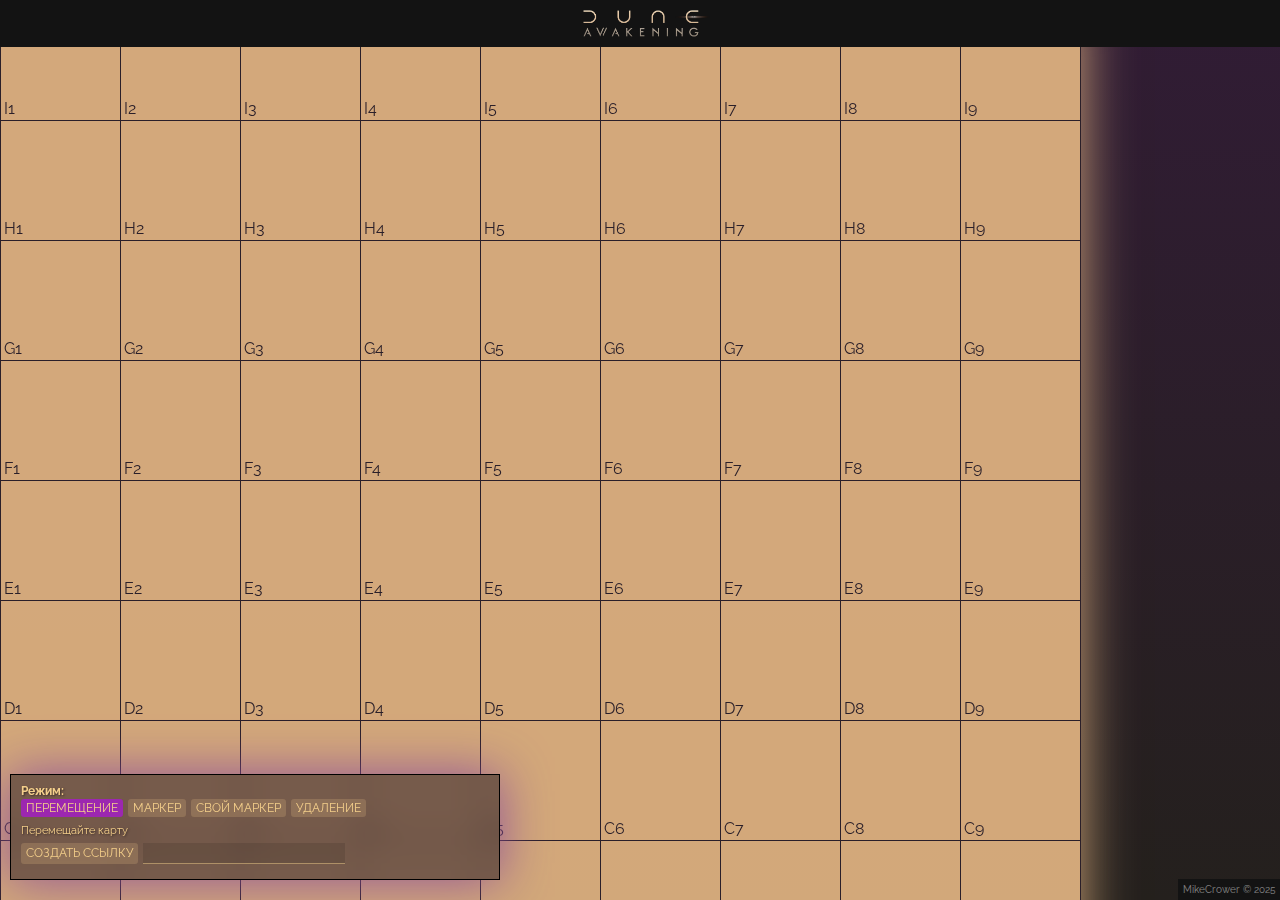
<file: index.html>
<!doctype html>
<html lang="en">
  <head>
    <meta charset="UTF-8" />
    <meta
      name="viewport"
      content="width=device-width, user-scalable=no, initial-scale=1.0, maximum-scale=1.0, minimum-scale=1.0"
    />
    <meta http-equiv="X-UA-Compatible" content="ie=edge" />
    <title>Dune Master v1.0</title>
    <link
      rel="stylesheet"
      href="fonts/roboto/stylesheet.css"
      type="text/css"
    />
    <link rel="stylesheet" href="css/index.css" />
  </head>
  <body>
    <header class="header">
      <logo class="header__logo logo">
        <img src="./images/dune_logo.png" alt="">
      </logo>
    </header>
    <main class="main">
      <div class="map__container">
        <div class="map__canvas"></div>
      </div>
      
      <div class="map__controls">
        <div class="map__controlsPart map__controlsPart_modes">
          <label class="map__controlsPartLabel">Режим:</label>
          <button class="map__button map__mode_move">Перемещение</button>
          <button class="map__button map__mode_icon">Маркер</button>
          <button class="map__button map__mode_edit">Свой маркер</button>
          <button class="map__button map__mode_delete">Удаление</button>
        </div>
        <div class="map__controlsPart map__controlsPart_icons">
          <label class="map__controlsPartLabel">Выберите иконку:</label>
          <div class="map__iconsRow">
            <div class="map__iconsRowTitle">Активности:</div>

            <button class="map__iconPicker" data-icon="Cave" title="Cave">
              <img src="images/icons/common/Cave.svg" alt="Cave" />
              <span>Пещера</span>
            </button>

            <button class="map__iconPicker" data-icon="HomeBase" title="HomeBase">
              <img src="images/icons/common/HomeBase.svg" alt="HomeBase" />
              <span>База</span>
            </button>

            <button class="map__iconPicker" data-icon="Proxy" title="Proxy">
              <img src="images/icons/common/Proxy.svg" alt="Proxy" />
              <span>Прокси</span>
            </button>

            <button class="map__iconPicker" data-icon="Shipwreck" title="Shipwreck">
              <img src="images/icons/common/Shipwreck.svg" alt="Shipwreck" />
              <span>Корабль</span>
            </button>

            <button class="map__iconPicker" data-icon="ShipwreckX2" title="ShipwreckX2">
              <img src="images/icons/common/ShipwreckX2.svg" alt="ShipwreckX2" />
              <span>Шаттл</span>
            </button>

            <button class="map__iconPicker" data-icon="Stravidium" title="Stravidium">
              <img src="images/icons/common/Stravidium.svg" alt="Stravidium" />
              <span>Стравидиум</span>
            </button>

            <button class="map__iconPicker" data-icon="Titanium" title="Titanium">
              <img src="images/icons/common/Titanium.svg" alt="Titanium" />
              <span>Титан</span>
            </button>

            <button class="map__iconPicker" data-icon="TestingStation" title="TestingStation">
              <img src="images/icons/common/TestingStation.svg" alt="TestingStation" />
              <span>Лаба</span>
            </button>

            <button class="map__iconPicker" data-icon="Spice1" title="Spice1">
              <img src="images/icons/common/Spice1.svg" alt="Spice1" />
              <span>Спайс-S</span>
            </button>

            <button class="map__iconPicker" data-icon="Spice2" title="Spice2">
              <img src="images/icons/common/Spice2.svg" alt="Spice2" />
              <span>Спайс-M</span>
            </button>

            <button class="map__iconPicker" data-icon="Spice3" title="Spice3">
              <img src="images/icons/common/Spice3.svg" alt="Spice3" />
              <span>Ринг</span>
            </button>
          </div>

          <div class="map__iconsRow">
            <div class="map__iconsRowTitle">Дома:</div>

            <button class="map__iconPicker" data-icon="House_Alexin" title="House_Alexin">
              <img src="images/icons/houses/House_Alexin.svg" alt="House_Alexin" />
              <span>Алексин</span>
            </button>
            
            <button class="map__iconPicker" data-icon="House_Argpsaz" title="House_Argpsaz">
              <img src="images/icons/houses/House_Argpsaz.svg" alt="House_Argpsaz" />
              <span>Аргосаз</span>
            </button>

            <button class="map__iconPicker" data-icon="House_Dyvetz" title="House_Dyvetz">
              <img src="images/icons/houses/House_Dyvetz.svg" alt="House_Dyvetz" />
              <span>Диветц</span>
            </button>

            <button class="map__iconPicker" data-icon="House_Ecaz" title="House_Ecaz">
              <img src="images/icons/houses/House_Ecaz.svg" alt="House_Ecaz" />
              <span>Эказ</span>
            </button>

            <button class="map__iconPicker" data-icon="House_Hagal" title="House_Hagal">
              <img src="images/icons/houses/House_Hagal.svg" alt="House_Hagal" />
              <span>Хагаль</span>
            </button>

            <button class="map__iconPicker" data-icon="House_Hurata" title="House_Hurata">
              <img src="images/icons/houses/House_Hurata.svg" alt="House_Hurata" />
              <span>Хурата</span>
            </button>

            <button class="map__iconPicker" data-icon="House_Imota" title="House_Imota">
              <img src="images/icons/houses/House_Imota.svg" alt="House_Imota" />
              <span>Имота</span>
            </button>

            <button class="map__iconPicker" data-icon="House_Kenola" title="House_Kenola">
              <img src="images/icons/houses/House_Kenola.svg" alt="House_Kenola" />
              <span>Кенола</span>
            </button>

            <button class="map__iconPicker" data-icon="House_Lindaren" title="House_Lindaren">
              <img src="images/icons/houses/House_Lindaren.svg" alt="House_Lindaren" />
              <span>Линдарен</span>
            </button>

            <button class="map__iconPicker" data-icon="House_Maros" title="House_Maros">
              <img src="images/icons/houses/House_Maros.svg" alt="House_Maros" />
              <span>Марош</span>
            </button>

            <button class="map__iconPicker" data-icon="House_Mikarrol" title="House_Mikarrol">
              <img src="images/icons/houses/House_Mikarrol.svg" alt="House_Mikarrol" />
              <span>Микаррол</span>
            </button>

            <button class="map__iconPicker" data-icon="House_Moritani" title="House_Moritani">
              <img src="images/icons/houses/House_Moritani.svg" alt="House_Moritani" />
              <span>Моритани</span>
            </button>

            <button class="map__iconPicker" data-icon="House_Mutelli" title="House_Mutelli">
              <img src="images/icons/houses/House_Mutelli.svg" alt="House_Mutelli" />
              <span>Мутелли</span>
            </button>

            <button class="map__iconPicker" data-icon="House_Novebruns" title="House_Novebruns">
              <img src="images/icons/houses/House_Novebruns.svg" alt="House_Novebruns" />
              <span>Новебрун</span>
            </button>

            <button class="map__iconPicker" data-icon="House_Richese" title="House_Richese">
              <img src="images/icons/houses/House_Richese.svg" alt="House_Richese" />
              <span>Ричеза</span>
            </button>

            <button class="map__iconPicker" data-icon="House_Sor" title="House_Sor">
              <img src="images/icons/houses/House_Sor.svg" alt="House_Sor" />
              <span>Сор</span>
            </button>

            <button class="map__iconPicker" data-icon="House_Spinnette" title="House_Spinnette">
              <img src="images/icons/houses/House_Spinnette.svg" alt="House_Spinnette" />
              <span>Спинетт</span>
            </button>

            <button class="map__iconPicker" data-icon="House_Taligari" title="House_Taligari">
              <img src="images/icons/houses/House_Taligari.svg" alt="House_Taligari" />
              <span>Талигари</span>
            </button>

            <button class="map__iconPicker" data-icon="House_Thorvald" title="House_Thorvald">
              <img src="images/icons/houses/House_Thorvald.svg" alt="House_Thorvald" />
              <span>Торвальд</span>
            </button>

            <button class="map__iconPicker" data-icon="House_Tseida" title="House_Tseida">
              <img src="images/icons/houses/House_Tseida.svg" alt="House_Tseida" />
              <span>Цейда</span>
            </button>

            <button class="map__iconPicker" data-icon="House_Varota" title="House_Varota">
              <img src="images/icons/houses/House_Varota.svg" alt="House_Varota" />
              <span>Варота</span>
            </button>

            <button class="map__iconPicker" data-icon="House_Vernius" title="House_Vernius">
              <img src="images/icons/houses/House_Vernius.svg" alt="House_Vernius" />
              <span>Верниус</span>
            </button>

            <button class="map__iconPicker" data-icon="House_Wallach" title="House_Wallach">
              <img src="images/icons/houses/House_Wallach.svg" alt="House_Wallach" />
              <span>Валлах</span>
            </button>

            <button class="map__iconPicker" data-icon="House_Wayku" title="House_Wayku">
              <img src="images/icons/houses/House_Wayku.svg" alt="House_Wayku" />
              <span>Вайку</span>
            </button>

            <button class="map__iconPicker" data-icon="House_Wydras" title="House_Wydras">
              <img src="images/icons/houses/House_Wydras.svg" alt="House_Wydras" />
              <span>Уайдрас</span>
            </button>
          </div>
        </div>
        <div class="map__controlsPart">
          <div class="map__modeStatus"></div>
        </div>
        <div class="map__controlsPart">
          <button class="map__shareLink">Создать ссылку</button>
          <input type="text" class="map__shareField" readonly />
        </div>
      </div>
    </main>
    <footer class="footer">
      MikeCrower &copy; 2025
    </footer>
    <div class="bg"></div>
    <script src="js/index.js"></script>
  </body>
</html>
</file>
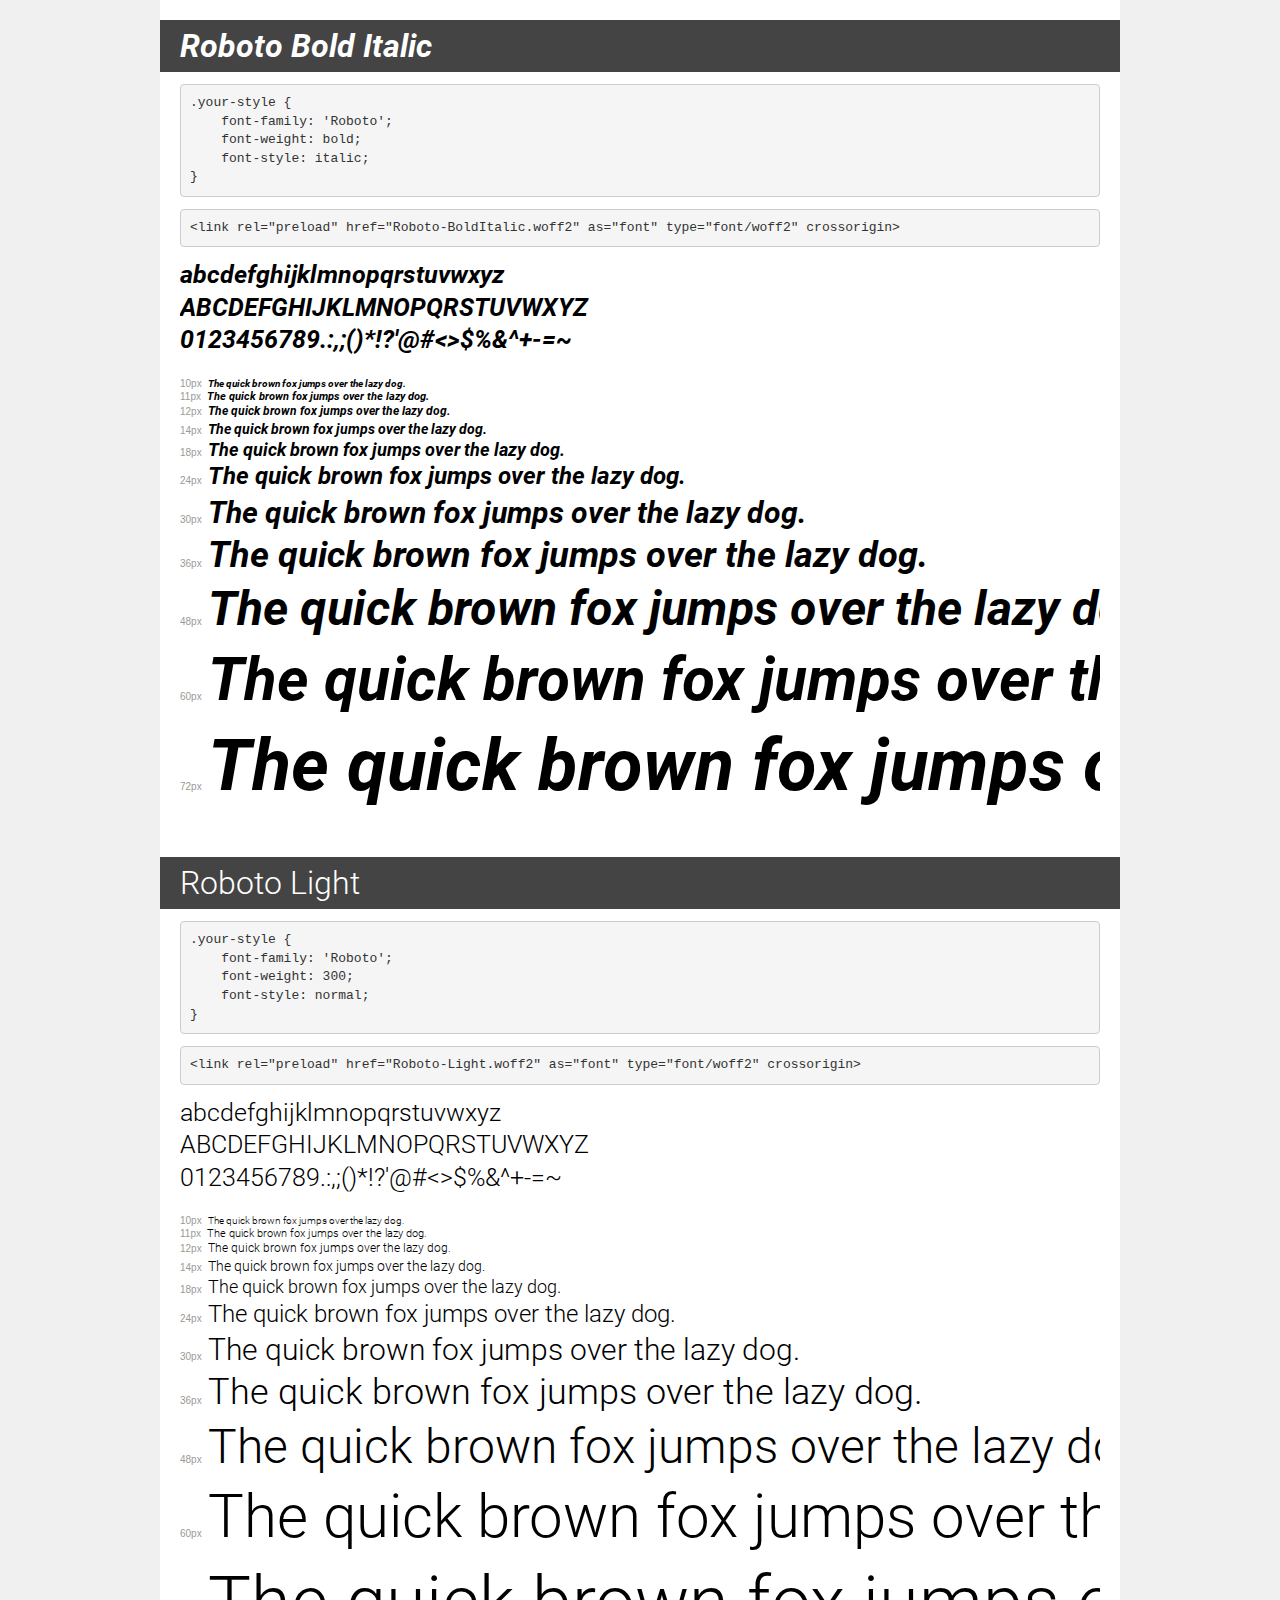
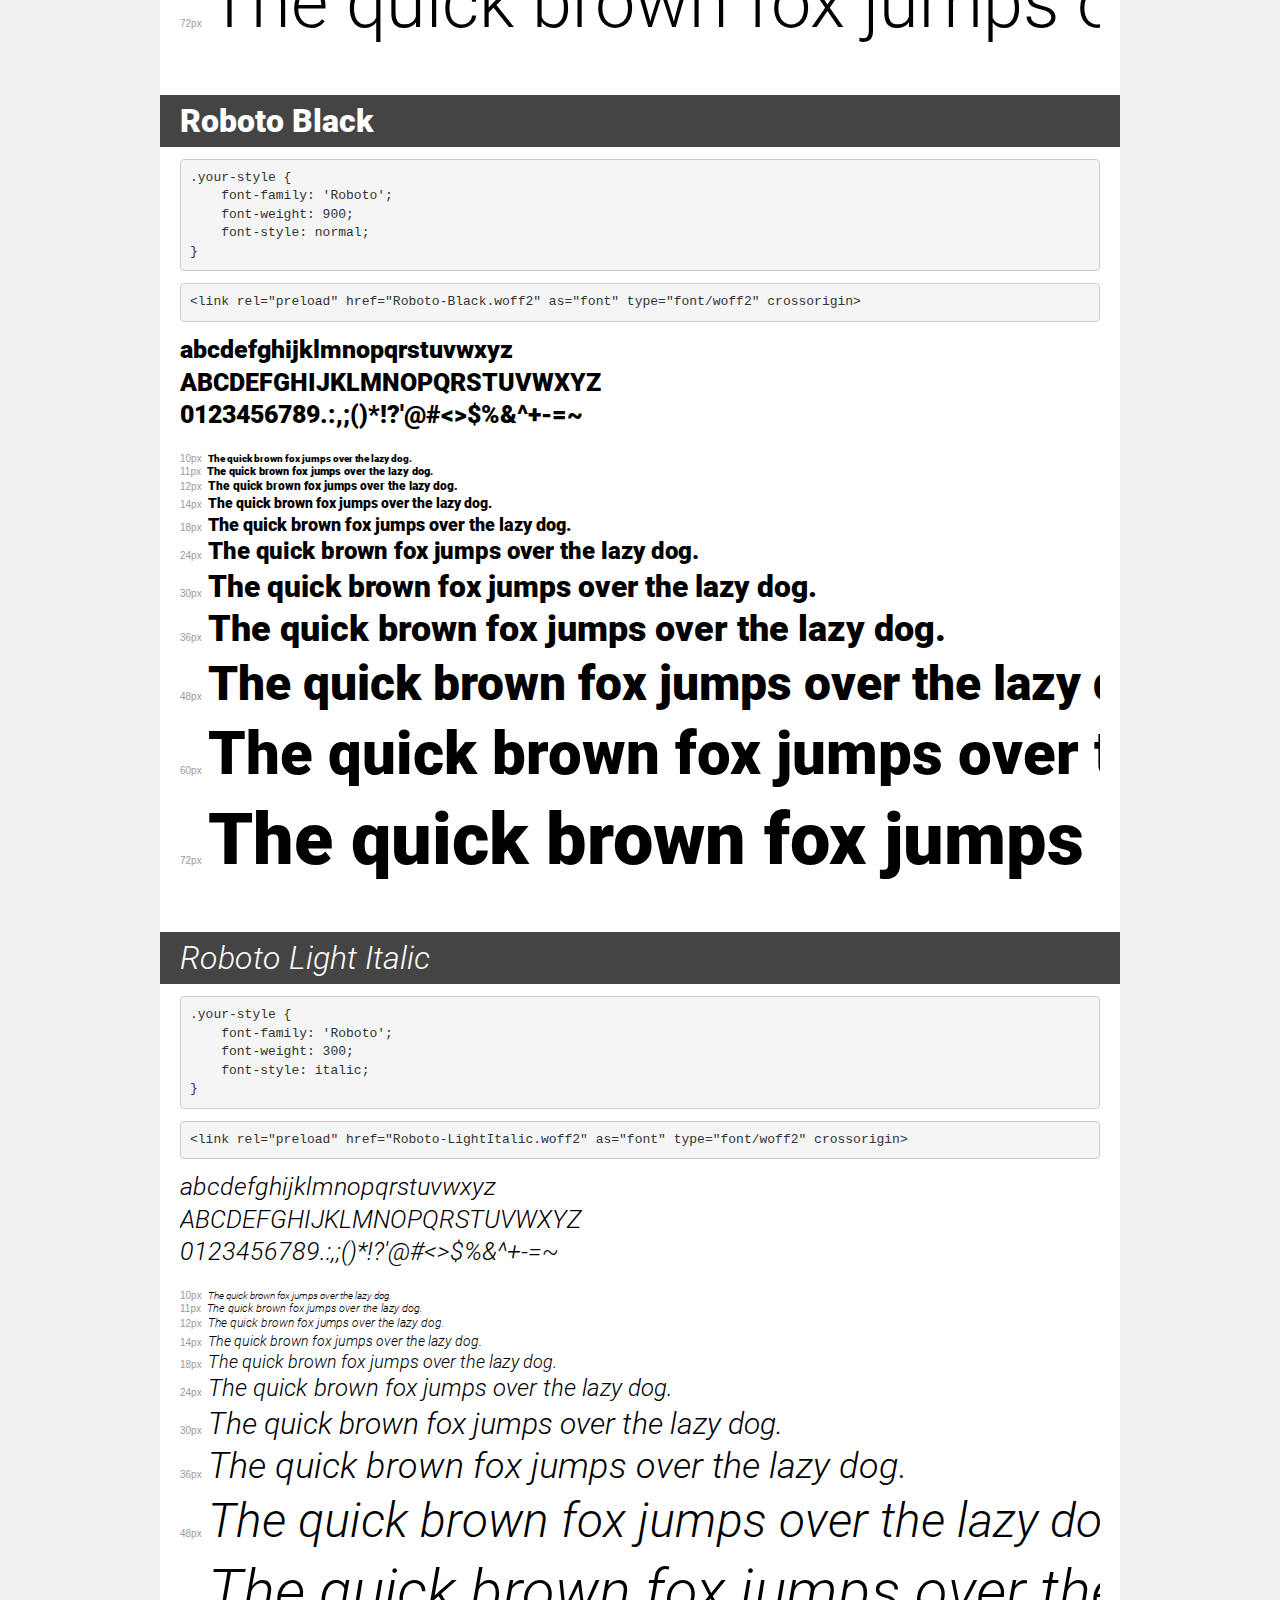
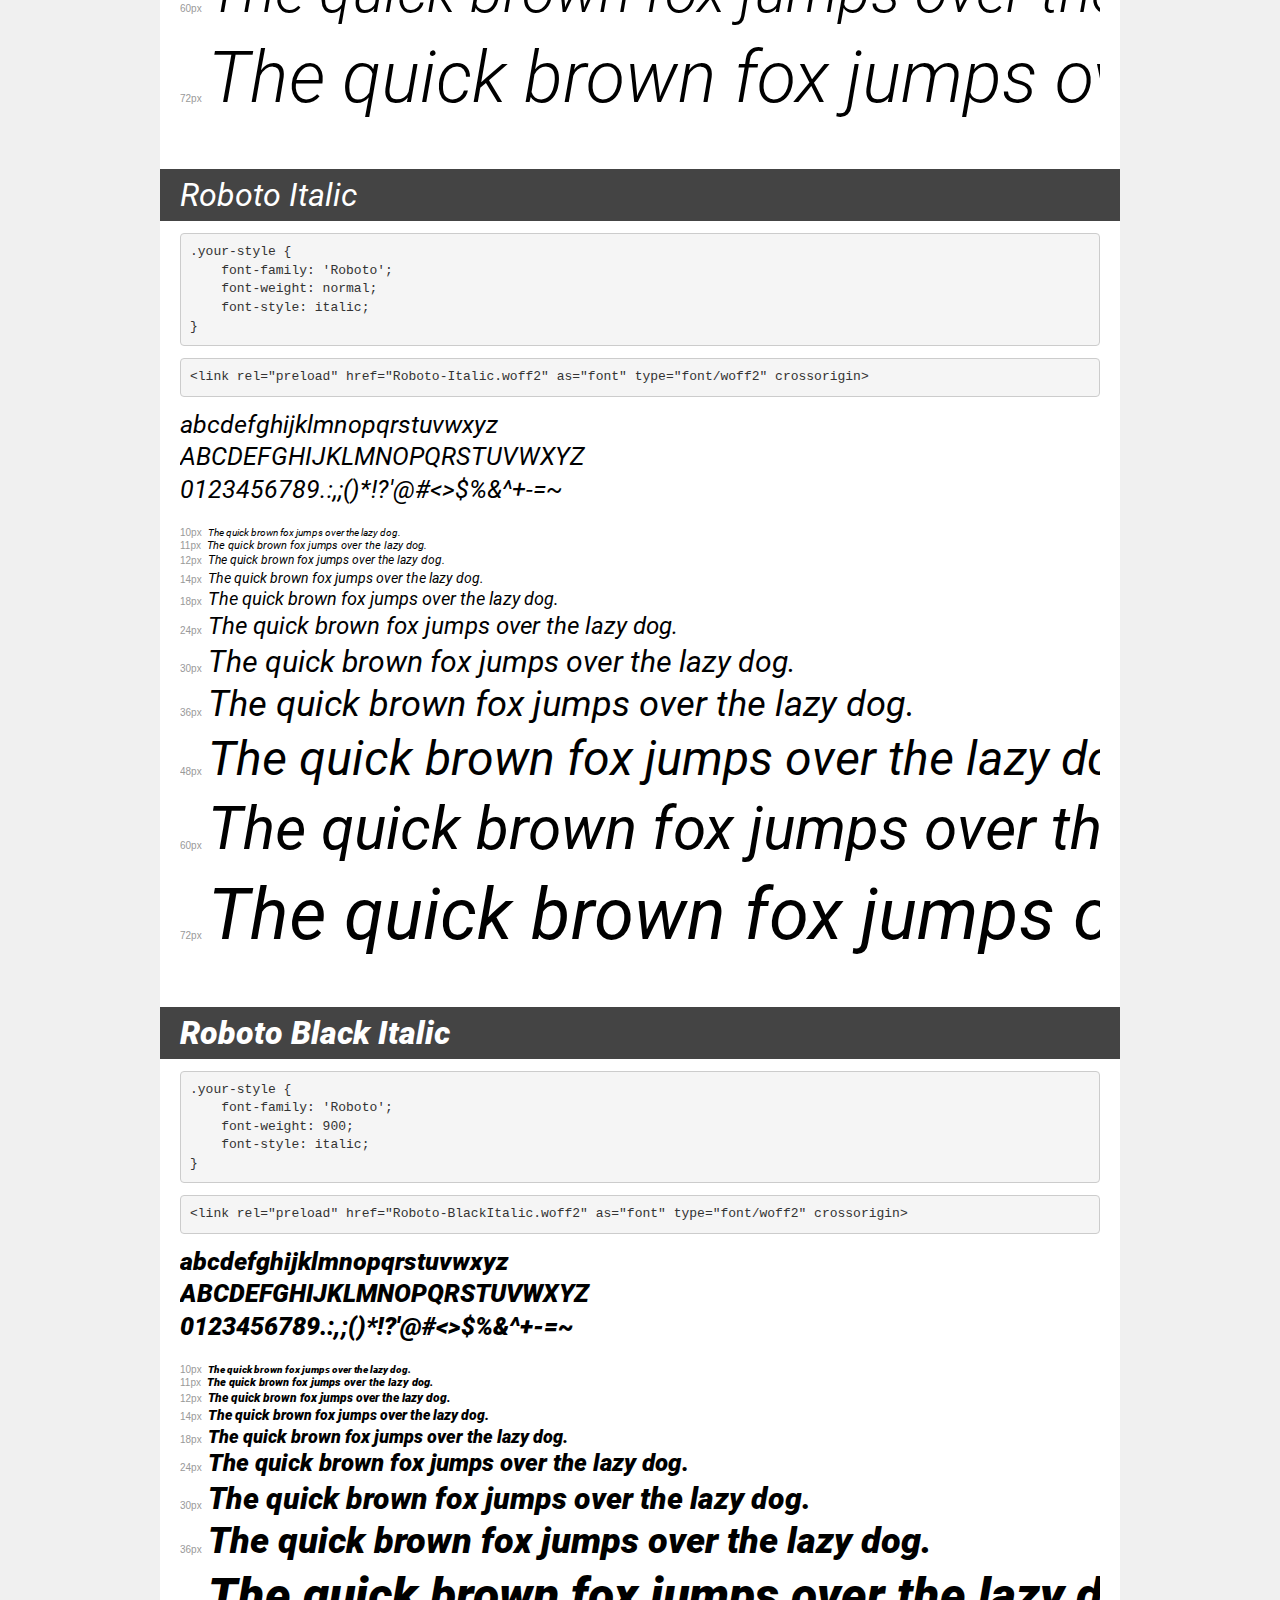
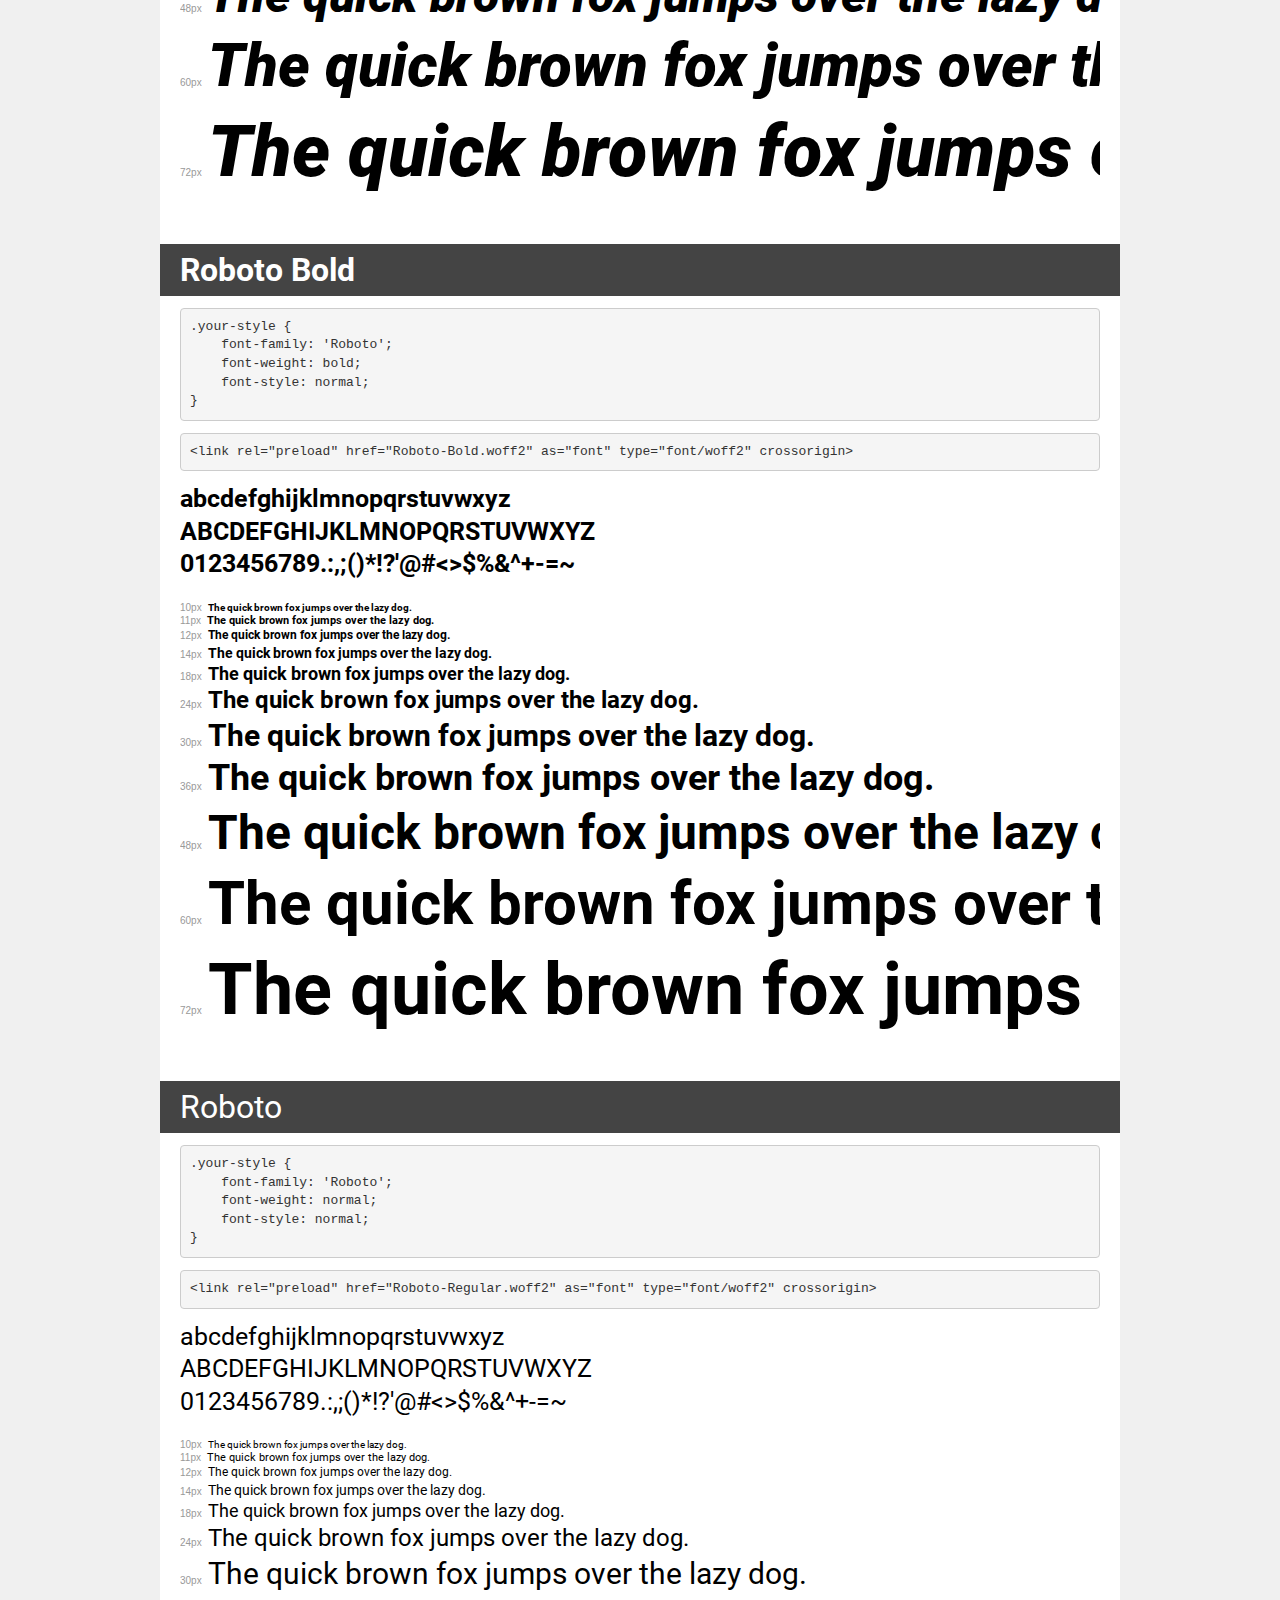
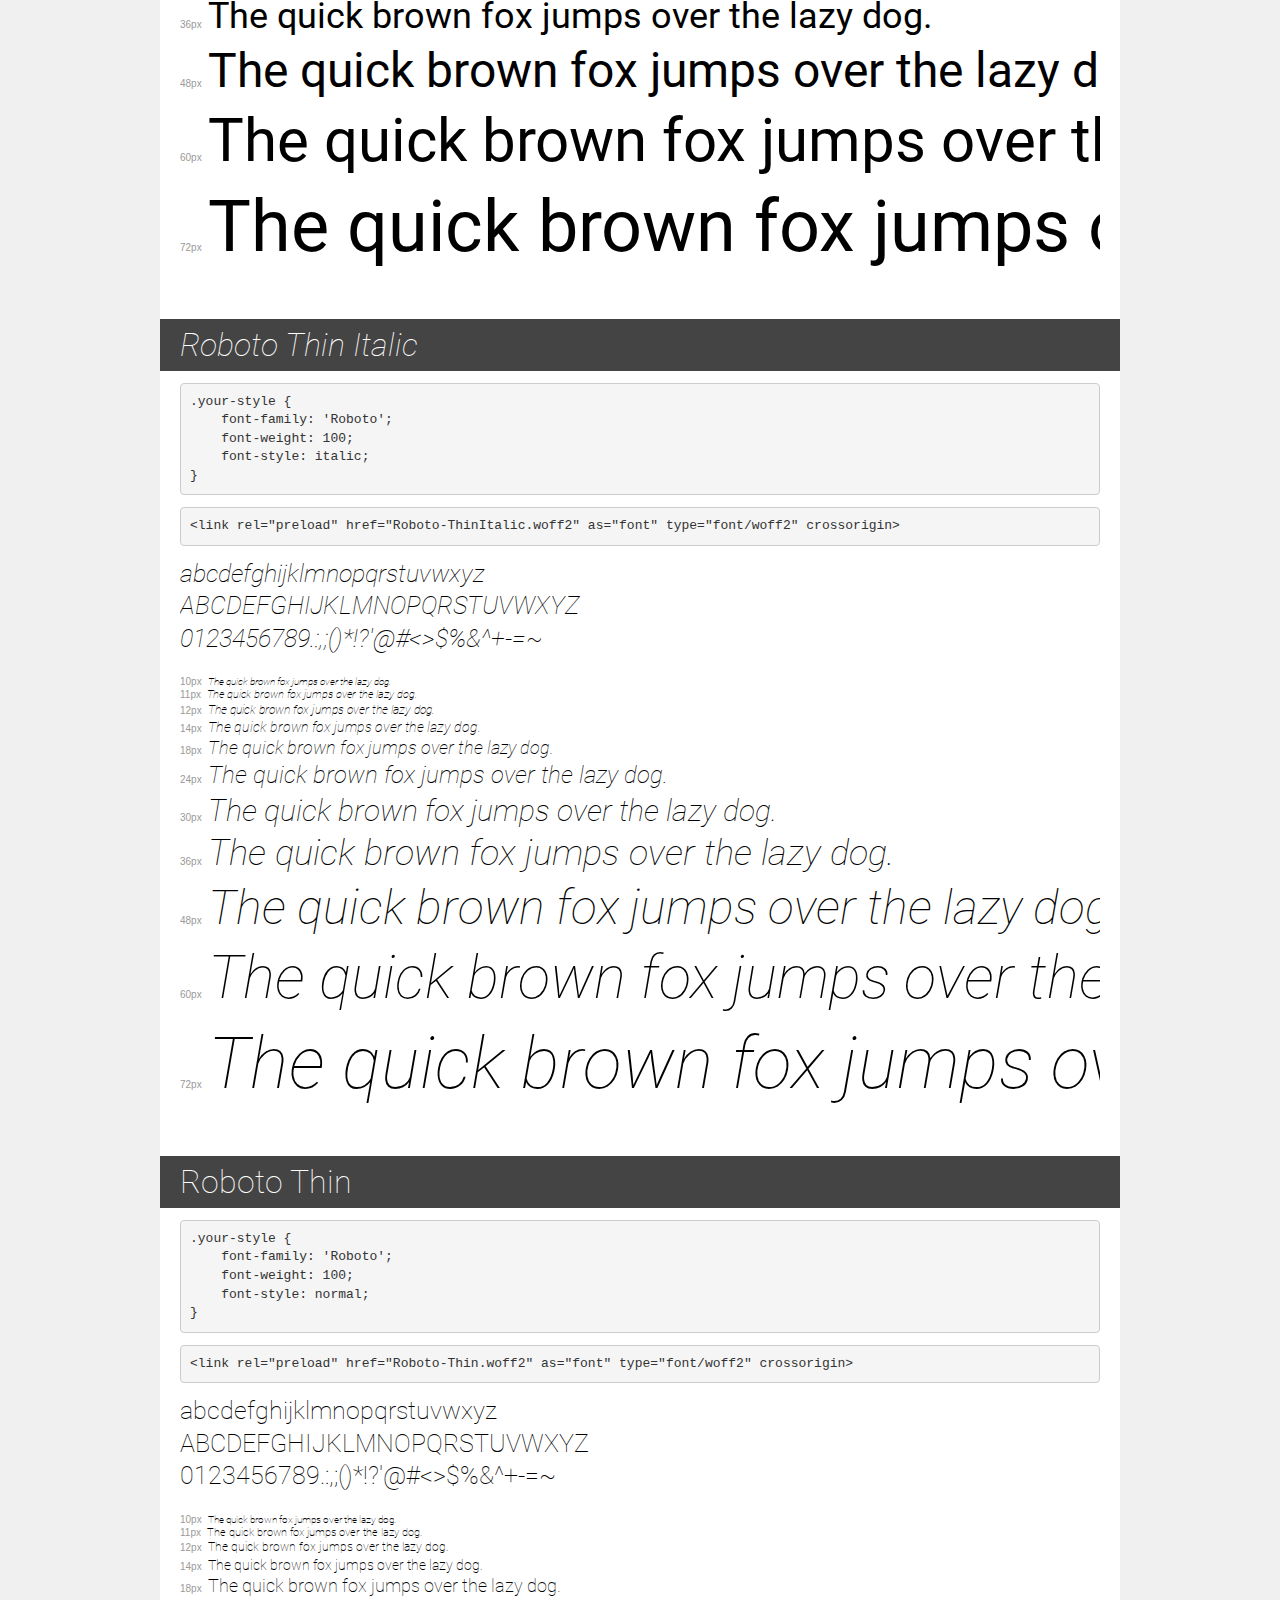
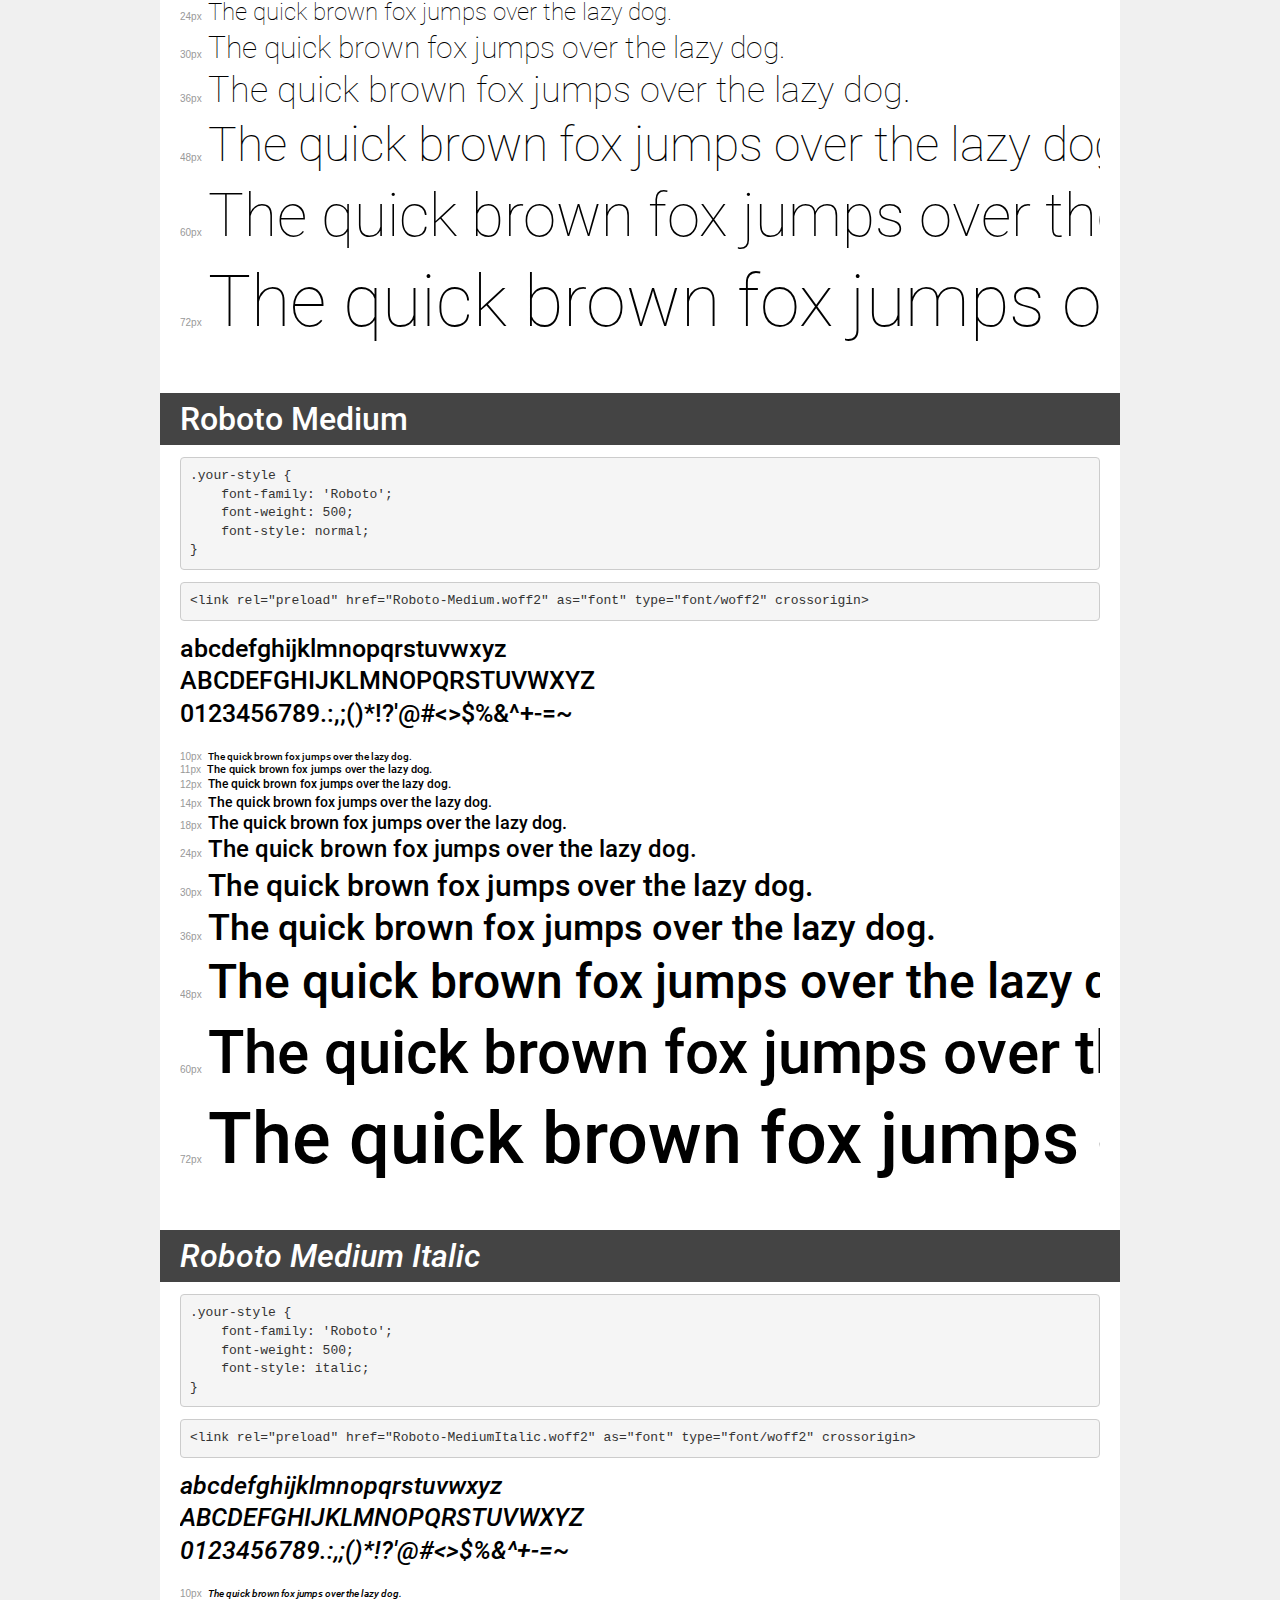
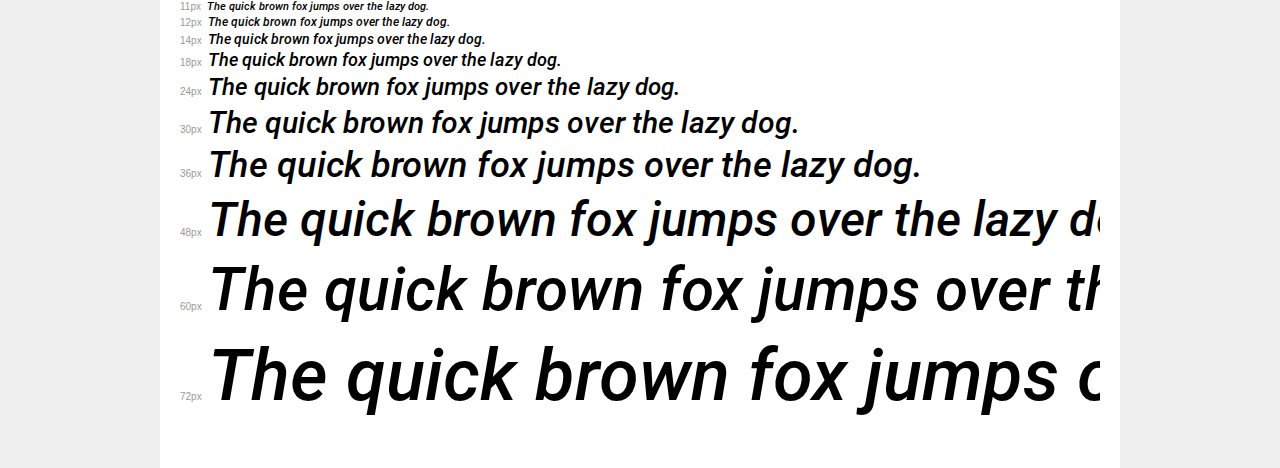
<file: fonts/roboto/demo.html>
<!DOCTYPE html>
<html lang="en">
<head>
    <meta charset="utf-8">
    <meta http-equiv="X-UA-Compatible" content="IE=edge">
    <meta name="viewport" content="width=device-width, initial-scale=1">
    <meta name="robots" content="noindex, noarchive">
    <meta name="format-detection" content="telephone=no">
    <title>Transfonter demo</title>
    <link href="stylesheet.css" rel="stylesheet">
    <style>
        /*
        http://meyerweb.com/eric/tools/css/reset/
        v2.0 | 20110126
        License: none (public domain)
        */
        html, body, div, span, applet, object, iframe,
        h1, h2, h3, h4, h5, h6, p, blockquote, pre,
        a, abbr, acronym, address, big, cite, code,
        del, dfn, em, img, ins, kbd, q, s, samp,
        small, strike, strong, sub, sup, tt, var,
        b, u, i, center,
        dl, dt, dd, ol, ul, li,
        fieldset, form, label, legend,
        table, caption, tbody, tfoot, thead, tr, th, td,
        article, aside, canvas, details, embed,
        figure, figcaption, footer, header, hgroup,
        menu, nav, output, ruby, section, summary,
        time, mark, audio, video {
            margin: 0;
            padding: 0;
            border: 0;
            font-size: 100%;
            font: inherit;
            vertical-align: baseline;
        }
        /* HTML5 display-role reset for older browsers */
        article, aside, details, figcaption, figure,
        footer, header, hgroup, menu, nav, section {
            display: block;
        }
        body {
            line-height: 1;
        }
        ol, ul {
            list-style: none;
        }
        blockquote, q {
            quotes: none;
        }
        blockquote:before, blockquote:after,
        q:before, q:after {
            content: '';
            content: none;
        }
        table {
            border-collapse: collapse;
            border-spacing: 0;
        }
        /* demo styles */
        body {
            background: #f0f0f0;
            color: #000;
        }
        .page {
            background: #fff;
            width: 920px;
            margin: 0 auto;
            padding: 20px 20px 0 20px;
            overflow: hidden;
        }
        .font-container {
            overflow-x: auto;
            overflow-y: hidden;
            margin-bottom: 40px;
            line-height: 1.3;
            white-space: nowrap;
            padding-bottom: 5px;
        }
        h1 {
            position: relative;
            background: #444;
            font-size: 32px;
            color: #fff;
            padding: 10px 20px;
            margin: 0 -20px 12px -20px;
        }
        .letters {
            font-size: 25px;
            margin-bottom: 20px;
        }
        .s10:before {
            content: '10px';
        }
        .s11:before {
            content: '11px';
        }
        .s12:before {
            content: '12px';
        }
        .s14:before {
            content: '14px';
        }
        .s18:before {
            content: '18px';
        }
        .s24:before {
            content: '24px';
        }
        .s30:before {
            content: '30px';
        }
        .s36:before {
            content: '36px';
        }
        .s48:before {
            content: '48px';
        }
        .s60:before {
            content: '60px';
        }
        .s72:before {
            content: '72px';
        }
        .s10:before, .s11:before, .s12:before, .s14:before,
        .s18:before, .s24:before, .s30:before, .s36:before,
        .s48:before, .s60:before, .s72:before {
            font-family: Arial, sans-serif;
            font-size: 10px;
            font-weight: normal;
            font-style: normal;
            color: #999;
            padding-right: 6px;
        }
        pre {
            display: block;
            padding: 9px;
            margin: 0 0 12px;
            font-family: Monaco, Menlo, Consolas, "Courier New", monospace;
            font-size: 13px;
            line-height: 1.428571429;
            color: #333;
            font-weight: normal;
            font-style: normal;
            background-color: #f5f5f5;
            border: 1px solid #ccc;
            overflow-x: auto;
            border-radius: 4px;
        }
        /* responsive */
        @media (max-width: 959px) {
            .page {
                width: auto;
                margin: 0;
            }
        }
    </style>
</head>
<body>
<div class="page">
    <div class="demo">
        <h1 style="font-family: 'Roboto'; font-weight: bold; font-style: italic;">Roboto Bold Italic</h1>
        <pre title="Usage">.your-style {
    font-family: 'Roboto';
    font-weight: bold;
    font-style: italic;
}</pre>
        <pre title="Preload (optional)">
&lt;link rel=&quot;preload&quot; href=&quot;Roboto-BoldItalic.woff2&quot; as=&quot;font&quot; type=&quot;font/woff2&quot; crossorigin&gt;</pre>
        <div class="font-container" style="font-family: 'Roboto'; font-weight: bold; font-style: italic;">
            <p class="letters">
                abcdefghijklmnopqrstuvwxyz<br>
ABCDEFGHIJKLMNOPQRSTUVWXYZ<br>
                0123456789.:,;()*!?'@#&lt;&gt;$%&^+-=~
            </p>
            <p class="s10" style="font-size: 10px;">The quick brown fox jumps over the lazy dog.</p>
            <p class="s11" style="font-size: 11px;">The quick brown fox jumps over the lazy dog.</p>
            <p class="s12" style="font-size: 12px;">The quick brown fox jumps over the lazy dog.</p>
            <p class="s14" style="font-size: 14px;">The quick brown fox jumps over the lazy dog.</p>
            <p class="s18" style="font-size: 18px;">The quick brown fox jumps over the lazy dog.</p>
            <p class="s24" style="font-size: 24px;">The quick brown fox jumps over the lazy dog.</p>
            <p class="s30" style="font-size: 30px;">The quick brown fox jumps over the lazy dog.</p>
            <p class="s36" style="font-size: 36px;">The quick brown fox jumps over the lazy dog.</p>
            <p class="s48" style="font-size: 48px;">The quick brown fox jumps over the lazy dog.</p>
            <p class="s60" style="font-size: 60px;">The quick brown fox jumps over the lazy dog.</p>
            <p class="s72" style="font-size: 72px;">The quick brown fox jumps over the lazy dog.</p>
        </div>
    </div>

    <div class="demo">
        <h1 style="font-family: 'Roboto'; font-weight: 300; font-style: normal;">Roboto Light</h1>
        <pre title="Usage">.your-style {
    font-family: 'Roboto';
    font-weight: 300;
    font-style: normal;
}</pre>
        <pre title="Preload (optional)">
&lt;link rel=&quot;preload&quot; href=&quot;Roboto-Light.woff2&quot; as=&quot;font&quot; type=&quot;font/woff2&quot; crossorigin&gt;</pre>
        <div class="font-container" style="font-family: 'Roboto'; font-weight: 300; font-style: normal;">
            <p class="letters">
                abcdefghijklmnopqrstuvwxyz<br>
ABCDEFGHIJKLMNOPQRSTUVWXYZ<br>
                0123456789.:,;()*!?'@#&lt;&gt;$%&^+-=~
            </p>
            <p class="s10" style="font-size: 10px;">The quick brown fox jumps over the lazy dog.</p>
            <p class="s11" style="font-size: 11px;">The quick brown fox jumps over the lazy dog.</p>
            <p class="s12" style="font-size: 12px;">The quick brown fox jumps over the lazy dog.</p>
            <p class="s14" style="font-size: 14px;">The quick brown fox jumps over the lazy dog.</p>
            <p class="s18" style="font-size: 18px;">The quick brown fox jumps over the lazy dog.</p>
            <p class="s24" style="font-size: 24px;">The quick brown fox jumps over the lazy dog.</p>
            <p class="s30" style="font-size: 30px;">The quick brown fox jumps over the lazy dog.</p>
            <p class="s36" style="font-size: 36px;">The quick brown fox jumps over the lazy dog.</p>
            <p class="s48" style="font-size: 48px;">The quick brown fox jumps over the lazy dog.</p>
            <p class="s60" style="font-size: 60px;">The quick brown fox jumps over the lazy dog.</p>
            <p class="s72" style="font-size: 72px;">The quick brown fox jumps over the lazy dog.</p>
        </div>
    </div>

    <div class="demo">
        <h1 style="font-family: 'Roboto'; font-weight: 900; font-style: normal;">Roboto Black</h1>
        <pre title="Usage">.your-style {
    font-family: 'Roboto';
    font-weight: 900;
    font-style: normal;
}</pre>
        <pre title="Preload (optional)">
&lt;link rel=&quot;preload&quot; href=&quot;Roboto-Black.woff2&quot; as=&quot;font&quot; type=&quot;font/woff2&quot; crossorigin&gt;</pre>
        <div class="font-container" style="font-family: 'Roboto'; font-weight: 900; font-style: normal;">
            <p class="letters">
                abcdefghijklmnopqrstuvwxyz<br>
ABCDEFGHIJKLMNOPQRSTUVWXYZ<br>
                0123456789.:,;()*!?'@#&lt;&gt;$%&^+-=~
            </p>
            <p class="s10" style="font-size: 10px;">The quick brown fox jumps over the lazy dog.</p>
            <p class="s11" style="font-size: 11px;">The quick brown fox jumps over the lazy dog.</p>
            <p class="s12" style="font-size: 12px;">The quick brown fox jumps over the lazy dog.</p>
            <p class="s14" style="font-size: 14px;">The quick brown fox jumps over the lazy dog.</p>
            <p class="s18" style="font-size: 18px;">The quick brown fox jumps over the lazy dog.</p>
            <p class="s24" style="font-size: 24px;">The quick brown fox jumps over the lazy dog.</p>
            <p class="s30" style="font-size: 30px;">The quick brown fox jumps over the lazy dog.</p>
            <p class="s36" style="font-size: 36px;">The quick brown fox jumps over the lazy dog.</p>
            <p class="s48" style="font-size: 48px;">The quick brown fox jumps over the lazy dog.</p>
            <p class="s60" style="font-size: 60px;">The quick brown fox jumps over the lazy dog.</p>
            <p class="s72" style="font-size: 72px;">The quick brown fox jumps over the lazy dog.</p>
        </div>
    </div>

    <div class="demo">
        <h1 style="font-family: 'Roboto'; font-weight: 300; font-style: italic;">Roboto Light Italic</h1>
        <pre title="Usage">.your-style {
    font-family: 'Roboto';
    font-weight: 300;
    font-style: italic;
}</pre>
        <pre title="Preload (optional)">
&lt;link rel=&quot;preload&quot; href=&quot;Roboto-LightItalic.woff2&quot; as=&quot;font&quot; type=&quot;font/woff2&quot; crossorigin&gt;</pre>
        <div class="font-container" style="font-family: 'Roboto'; font-weight: 300; font-style: italic;">
            <p class="letters">
                abcdefghijklmnopqrstuvwxyz<br>
ABCDEFGHIJKLMNOPQRSTUVWXYZ<br>
                0123456789.:,;()*!?'@#&lt;&gt;$%&^+-=~
            </p>
            <p class="s10" style="font-size: 10px;">The quick brown fox jumps over the lazy dog.</p>
            <p class="s11" style="font-size: 11px;">The quick brown fox jumps over the lazy dog.</p>
            <p class="s12" style="font-size: 12px;">The quick brown fox jumps over the lazy dog.</p>
            <p class="s14" style="font-size: 14px;">The quick brown fox jumps over the lazy dog.</p>
            <p class="s18" style="font-size: 18px;">The quick brown fox jumps over the lazy dog.</p>
            <p class="s24" style="font-size: 24px;">The quick brown fox jumps over the lazy dog.</p>
            <p class="s30" style="font-size: 30px;">The quick brown fox jumps over the lazy dog.</p>
            <p class="s36" style="font-size: 36px;">The quick brown fox jumps over the lazy dog.</p>
            <p class="s48" style="font-size: 48px;">The quick brown fox jumps over the lazy dog.</p>
            <p class="s60" style="font-size: 60px;">The quick brown fox jumps over the lazy dog.</p>
            <p class="s72" style="font-size: 72px;">The quick brown fox jumps over the lazy dog.</p>
        </div>
    </div>

    <div class="demo">
        <h1 style="font-family: 'Roboto'; font-weight: normal; font-style: italic;">Roboto Italic</h1>
        <pre title="Usage">.your-style {
    font-family: 'Roboto';
    font-weight: normal;
    font-style: italic;
}</pre>
        <pre title="Preload (optional)">
&lt;link rel=&quot;preload&quot; href=&quot;Roboto-Italic.woff2&quot; as=&quot;font&quot; type=&quot;font/woff2&quot; crossorigin&gt;</pre>
        <div class="font-container" style="font-family: 'Roboto'; font-weight: normal; font-style: italic;">
            <p class="letters">
                abcdefghijklmnopqrstuvwxyz<br>
ABCDEFGHIJKLMNOPQRSTUVWXYZ<br>
                0123456789.:,;()*!?'@#&lt;&gt;$%&^+-=~
            </p>
            <p class="s10" style="font-size: 10px;">The quick brown fox jumps over the lazy dog.</p>
            <p class="s11" style="font-size: 11px;">The quick brown fox jumps over the lazy dog.</p>
            <p class="s12" style="font-size: 12px;">The quick brown fox jumps over the lazy dog.</p>
            <p class="s14" style="font-size: 14px;">The quick brown fox jumps over the lazy dog.</p>
            <p class="s18" style="font-size: 18px;">The quick brown fox jumps over the lazy dog.</p>
            <p class="s24" style="font-size: 24px;">The quick brown fox jumps over the lazy dog.</p>
            <p class="s30" style="font-size: 30px;">The quick brown fox jumps over the lazy dog.</p>
            <p class="s36" style="font-size: 36px;">The quick brown fox jumps over the lazy dog.</p>
            <p class="s48" style="font-size: 48px;">The quick brown fox jumps over the lazy dog.</p>
            <p class="s60" style="font-size: 60px;">The quick brown fox jumps over the lazy dog.</p>
            <p class="s72" style="font-size: 72px;">The quick brown fox jumps over the lazy dog.</p>
        </div>
    </div>

    <div class="demo">
        <h1 style="font-family: 'Roboto'; font-weight: 900; font-style: italic;">Roboto Black Italic</h1>
        <pre title="Usage">.your-style {
    font-family: 'Roboto';
    font-weight: 900;
    font-style: italic;
}</pre>
        <pre title="Preload (optional)">
&lt;link rel=&quot;preload&quot; href=&quot;Roboto-BlackItalic.woff2&quot; as=&quot;font&quot; type=&quot;font/woff2&quot; crossorigin&gt;</pre>
        <div class="font-container" style="font-family: 'Roboto'; font-weight: 900; font-style: italic;">
            <p class="letters">
                abcdefghijklmnopqrstuvwxyz<br>
ABCDEFGHIJKLMNOPQRSTUVWXYZ<br>
                0123456789.:,;()*!?'@#&lt;&gt;$%&^+-=~
            </p>
            <p class="s10" style="font-size: 10px;">The quick brown fox jumps over the lazy dog.</p>
            <p class="s11" style="font-size: 11px;">The quick brown fox jumps over the lazy dog.</p>
            <p class="s12" style="font-size: 12px;">The quick brown fox jumps over the lazy dog.</p>
            <p class="s14" style="font-size: 14px;">The quick brown fox jumps over the lazy dog.</p>
            <p class="s18" style="font-size: 18px;">The quick brown fox jumps over the lazy dog.</p>
            <p class="s24" style="font-size: 24px;">The quick brown fox jumps over the lazy dog.</p>
            <p class="s30" style="font-size: 30px;">The quick brown fox jumps over the lazy dog.</p>
            <p class="s36" style="font-size: 36px;">The quick brown fox jumps over the lazy dog.</p>
            <p class="s48" style="font-size: 48px;">The quick brown fox jumps over the lazy dog.</p>
            <p class="s60" style="font-size: 60px;">The quick brown fox jumps over the lazy dog.</p>
            <p class="s72" style="font-size: 72px;">The quick brown fox jumps over the lazy dog.</p>
        </div>
    </div>

    <div class="demo">
        <h1 style="font-family: 'Roboto'; font-weight: bold; font-style: normal;">Roboto Bold</h1>
        <pre title="Usage">.your-style {
    font-family: 'Roboto';
    font-weight: bold;
    font-style: normal;
}</pre>
        <pre title="Preload (optional)">
&lt;link rel=&quot;preload&quot; href=&quot;Roboto-Bold.woff2&quot; as=&quot;font&quot; type=&quot;font/woff2&quot; crossorigin&gt;</pre>
        <div class="font-container" style="font-family: 'Roboto'; font-weight: bold; font-style: normal;">
            <p class="letters">
                abcdefghijklmnopqrstuvwxyz<br>
ABCDEFGHIJKLMNOPQRSTUVWXYZ<br>
                0123456789.:,;()*!?'@#&lt;&gt;$%&^+-=~
            </p>
            <p class="s10" style="font-size: 10px;">The quick brown fox jumps over the lazy dog.</p>
            <p class="s11" style="font-size: 11px;">The quick brown fox jumps over the lazy dog.</p>
            <p class="s12" style="font-size: 12px;">The quick brown fox jumps over the lazy dog.</p>
            <p class="s14" style="font-size: 14px;">The quick brown fox jumps over the lazy dog.</p>
            <p class="s18" style="font-size: 18px;">The quick brown fox jumps over the lazy dog.</p>
            <p class="s24" style="font-size: 24px;">The quick brown fox jumps over the lazy dog.</p>
            <p class="s30" style="font-size: 30px;">The quick brown fox jumps over the lazy dog.</p>
            <p class="s36" style="font-size: 36px;">The quick brown fox jumps over the lazy dog.</p>
            <p class="s48" style="font-size: 48px;">The quick brown fox jumps over the lazy dog.</p>
            <p class="s60" style="font-size: 60px;">The quick brown fox jumps over the lazy dog.</p>
            <p class="s72" style="font-size: 72px;">The quick brown fox jumps over the lazy dog.</p>
        </div>
    </div>

    <div class="demo">
        <h1 style="font-family: 'Roboto'; font-weight: normal; font-style: normal;">Roboto</h1>
        <pre title="Usage">.your-style {
    font-family: 'Roboto';
    font-weight: normal;
    font-style: normal;
}</pre>
        <pre title="Preload (optional)">
&lt;link rel=&quot;preload&quot; href=&quot;Roboto-Regular.woff2&quot; as=&quot;font&quot; type=&quot;font/woff2&quot; crossorigin&gt;</pre>
        <div class="font-container" style="font-family: 'Roboto'; font-weight: normal; font-style: normal;">
            <p class="letters">
                abcdefghijklmnopqrstuvwxyz<br>
ABCDEFGHIJKLMNOPQRSTUVWXYZ<br>
                0123456789.:,;()*!?'@#&lt;&gt;$%&^+-=~
            </p>
            <p class="s10" style="font-size: 10px;">The quick brown fox jumps over the lazy dog.</p>
            <p class="s11" style="font-size: 11px;">The quick brown fox jumps over the lazy dog.</p>
            <p class="s12" style="font-size: 12px;">The quick brown fox jumps over the lazy dog.</p>
            <p class="s14" style="font-size: 14px;">The quick brown fox jumps over the lazy dog.</p>
            <p class="s18" style="font-size: 18px;">The quick brown fox jumps over the lazy dog.</p>
            <p class="s24" style="font-size: 24px;">The quick brown fox jumps over the lazy dog.</p>
            <p class="s30" style="font-size: 30px;">The quick brown fox jumps over the lazy dog.</p>
            <p class="s36" style="font-size: 36px;">The quick brown fox jumps over the lazy dog.</p>
            <p class="s48" style="font-size: 48px;">The quick brown fox jumps over the lazy dog.</p>
            <p class="s60" style="font-size: 60px;">The quick brown fox jumps over the lazy dog.</p>
            <p class="s72" style="font-size: 72px;">The quick brown fox jumps over the lazy dog.</p>
        </div>
    </div>

    <div class="demo">
        <h1 style="font-family: 'Roboto'; font-weight: 100; font-style: italic;">Roboto Thin Italic</h1>
        <pre title="Usage">.your-style {
    font-family: 'Roboto';
    font-weight: 100;
    font-style: italic;
}</pre>
        <pre title="Preload (optional)">
&lt;link rel=&quot;preload&quot; href=&quot;Roboto-ThinItalic.woff2&quot; as=&quot;font&quot; type=&quot;font/woff2&quot; crossorigin&gt;</pre>
        <div class="font-container" style="font-family: 'Roboto'; font-weight: 100; font-style: italic;">
            <p class="letters">
                abcdefghijklmnopqrstuvwxyz<br>
ABCDEFGHIJKLMNOPQRSTUVWXYZ<br>
                0123456789.:,;()*!?'@#&lt;&gt;$%&^+-=~
            </p>
            <p class="s10" style="font-size: 10px;">The quick brown fox jumps over the lazy dog.</p>
            <p class="s11" style="font-size: 11px;">The quick brown fox jumps over the lazy dog.</p>
            <p class="s12" style="font-size: 12px;">The quick brown fox jumps over the lazy dog.</p>
            <p class="s14" style="font-size: 14px;">The quick brown fox jumps over the lazy dog.</p>
            <p class="s18" style="font-size: 18px;">The quick brown fox jumps over the lazy dog.</p>
            <p class="s24" style="font-size: 24px;">The quick brown fox jumps over the lazy dog.</p>
            <p class="s30" style="font-size: 30px;">The quick brown fox jumps over the lazy dog.</p>
            <p class="s36" style="font-size: 36px;">The quick brown fox jumps over the lazy dog.</p>
            <p class="s48" style="font-size: 48px;">The quick brown fox jumps over the lazy dog.</p>
            <p class="s60" style="font-size: 60px;">The quick brown fox jumps over the lazy dog.</p>
            <p class="s72" style="font-size: 72px;">The quick brown fox jumps over the lazy dog.</p>
        </div>
    </div>

    <div class="demo">
        <h1 style="font-family: 'Roboto'; font-weight: 100; font-style: normal;">Roboto Thin</h1>
        <pre title="Usage">.your-style {
    font-family: 'Roboto';
    font-weight: 100;
    font-style: normal;
}</pre>
        <pre title="Preload (optional)">
&lt;link rel=&quot;preload&quot; href=&quot;Roboto-Thin.woff2&quot; as=&quot;font&quot; type=&quot;font/woff2&quot; crossorigin&gt;</pre>
        <div class="font-container" style="font-family: 'Roboto'; font-weight: 100; font-style: normal;">
            <p class="letters">
                abcdefghijklmnopqrstuvwxyz<br>
ABCDEFGHIJKLMNOPQRSTUVWXYZ<br>
                0123456789.:,;()*!?'@#&lt;&gt;$%&^+-=~
            </p>
            <p class="s10" style="font-size: 10px;">The quick brown fox jumps over the lazy dog.</p>
            <p class="s11" style="font-size: 11px;">The quick brown fox jumps over the lazy dog.</p>
            <p class="s12" style="font-size: 12px;">The quick brown fox jumps over the lazy dog.</p>
            <p class="s14" style="font-size: 14px;">The quick brown fox jumps over the lazy dog.</p>
            <p class="s18" style="font-size: 18px;">The quick brown fox jumps over the lazy dog.</p>
            <p class="s24" style="font-size: 24px;">The quick brown fox jumps over the lazy dog.</p>
            <p class="s30" style="font-size: 30px;">The quick brown fox jumps over the lazy dog.</p>
            <p class="s36" style="font-size: 36px;">The quick brown fox jumps over the lazy dog.</p>
            <p class="s48" style="font-size: 48px;">The quick brown fox jumps over the lazy dog.</p>
            <p class="s60" style="font-size: 60px;">The quick brown fox jumps over the lazy dog.</p>
            <p class="s72" style="font-size: 72px;">The quick brown fox jumps over the lazy dog.</p>
        </div>
    </div>

    <div class="demo">
        <h1 style="font-family: 'Roboto'; font-weight: 500; font-style: normal;">Roboto Medium</h1>
        <pre title="Usage">.your-style {
    font-family: 'Roboto';
    font-weight: 500;
    font-style: normal;
}</pre>
        <pre title="Preload (optional)">
&lt;link rel=&quot;preload&quot; href=&quot;Roboto-Medium.woff2&quot; as=&quot;font&quot; type=&quot;font/woff2&quot; crossorigin&gt;</pre>
        <div class="font-container" style="font-family: 'Roboto'; font-weight: 500; font-style: normal;">
            <p class="letters">
                abcdefghijklmnopqrstuvwxyz<br>
ABCDEFGHIJKLMNOPQRSTUVWXYZ<br>
                0123456789.:,;()*!?'@#&lt;&gt;$%&^+-=~
            </p>
            <p class="s10" style="font-size: 10px;">The quick brown fox jumps over the lazy dog.</p>
            <p class="s11" style="font-size: 11px;">The quick brown fox jumps over the lazy dog.</p>
            <p class="s12" style="font-size: 12px;">The quick brown fox jumps over the lazy dog.</p>
            <p class="s14" style="font-size: 14px;">The quick brown fox jumps over the lazy dog.</p>
            <p class="s18" style="font-size: 18px;">The quick brown fox jumps over the lazy dog.</p>
            <p class="s24" style="font-size: 24px;">The quick brown fox jumps over the lazy dog.</p>
            <p class="s30" style="font-size: 30px;">The quick brown fox jumps over the lazy dog.</p>
            <p class="s36" style="font-size: 36px;">The quick brown fox jumps over the lazy dog.</p>
            <p class="s48" style="font-size: 48px;">The quick brown fox jumps over the lazy dog.</p>
            <p class="s60" style="font-size: 60px;">The quick brown fox jumps over the lazy dog.</p>
            <p class="s72" style="font-size: 72px;">The quick brown fox jumps over the lazy dog.</p>
        </div>
    </div>

    <div class="demo">
        <h1 style="font-family: 'Roboto'; font-weight: 500; font-style: italic;">Roboto Medium Italic</h1>
        <pre title="Usage">.your-style {
    font-family: 'Roboto';
    font-weight: 500;
    font-style: italic;
}</pre>
        <pre title="Preload (optional)">
&lt;link rel=&quot;preload&quot; href=&quot;Roboto-MediumItalic.woff2&quot; as=&quot;font&quot; type=&quot;font/woff2&quot; crossorigin&gt;</pre>
        <div class="font-container" style="font-family: 'Roboto'; font-weight: 500; font-style: italic;">
            <p class="letters">
                abcdefghijklmnopqrstuvwxyz<br>
ABCDEFGHIJKLMNOPQRSTUVWXYZ<br>
                0123456789.:,;()*!?'@#&lt;&gt;$%&^+-=~
            </p>
            <p class="s10" style="font-size: 10px;">The quick brown fox jumps over the lazy dog.</p>
            <p class="s11" style="font-size: 11px;">The quick brown fox jumps over the lazy dog.</p>
            <p class="s12" style="font-size: 12px;">The quick brown fox jumps over the lazy dog.</p>
            <p class="s14" style="font-size: 14px;">The quick brown fox jumps over the lazy dog.</p>
            <p class="s18" style="font-size: 18px;">The quick brown fox jumps over the lazy dog.</p>
            <p class="s24" style="font-size: 24px;">The quick brown fox jumps over the lazy dog.</p>
            <p class="s30" style="font-size: 30px;">The quick brown fox jumps over the lazy dog.</p>
            <p class="s36" style="font-size: 36px;">The quick brown fox jumps over the lazy dog.</p>
            <p class="s48" style="font-size: 48px;">The quick brown fox jumps over the lazy dog.</p>
            <p class="s60" style="font-size: 60px;">The quick brown fox jumps over the lazy dog.</p>
            <p class="s72" style="font-size: 72px;">The quick brown fox jumps over the lazy dog.</p>
        </div>
    </div>

</div>
</body>
</html>
</file>
<file: fonts/roboto/stylesheet.css>
@font-face {
    font-family: 'Roboto';
    src: url('Roboto-BoldItalic.eot');
    src: url('Roboto-BoldItalic.eot?#iefix') format('embedded-opentype'),
        url('Roboto-BoldItalic.woff2') format('woff2'),
        url('Roboto-BoldItalic.woff') format('woff'),
        url('Roboto-BoldItalic.ttf') format('truetype');
    font-weight: bold;
    font-style: italic;
    font-display: swap;
}

@font-face {
    font-family: 'Roboto';
    src: url('Roboto-Light.eot');
    src: url('Roboto-Light.eot?#iefix') format('embedded-opentype'),
        url('Roboto-Light.woff2') format('woff2'),
        url('Roboto-Light.woff') format('woff'),
        url('Roboto-Light.ttf') format('truetype');
    font-weight: 300;
    font-style: normal;
    font-display: swap;
}

@font-face {
    font-family: 'Roboto';
    src: url('Roboto-Black.eot');
    src: url('Roboto-Black.eot?#iefix') format('embedded-opentype'),
        url('Roboto-Black.woff2') format('woff2'),
        url('Roboto-Black.woff') format('woff'),
        url('Roboto-Black.ttf') format('truetype');
    font-weight: 900;
    font-style: normal;
    font-display: swap;
}

@font-face {
    font-family: 'Roboto';
    src: url('Roboto-LightItalic.eot');
    src: url('Roboto-LightItalic.eot?#iefix') format('embedded-opentype'),
        url('Roboto-LightItalic.woff2') format('woff2'),
        url('Roboto-LightItalic.woff') format('woff'),
        url('Roboto-LightItalic.ttf') format('truetype');
    font-weight: 300;
    font-style: italic;
    font-display: swap;
}

@font-face {
    font-family: 'Roboto';
    src: url('Roboto-Italic.eot');
    src: url('Roboto-Italic.eot?#iefix') format('embedded-opentype'),
        url('Roboto-Italic.woff2') format('woff2'),
        url('Roboto-Italic.woff') format('woff'),
        url('Roboto-Italic.ttf') format('truetype');
    font-weight: normal;
    font-style: italic;
    font-display: swap;
}

@font-face {
    font-family: 'Roboto';
    src: url('Roboto-BlackItalic.eot');
    src: url('Roboto-BlackItalic.eot?#iefix') format('embedded-opentype'),
        url('Roboto-BlackItalic.woff2') format('woff2'),
        url('Roboto-BlackItalic.woff') format('woff'),
        url('Roboto-BlackItalic.ttf') format('truetype');
    font-weight: 900;
    font-style: italic;
    font-display: swap;
}

@font-face {
    font-family: 'Roboto';
    src: url('Roboto-Bold.eot');
    src: url('Roboto-Bold.eot?#iefix') format('embedded-opentype'),
        url('Roboto-Bold.woff2') format('woff2'),
        url('Roboto-Bold.woff') format('woff'),
        url('Roboto-Bold.ttf') format('truetype');
    font-weight: bold;
    font-style: normal;
    font-display: swap;
}

@font-face {
    font-family: 'Roboto';
    src: url('Roboto-Regular.eot');
    src: url('Roboto-Regular.eot?#iefix') format('embedded-opentype'),
        url('Roboto-Regular.woff2') format('woff2'),
        url('Roboto-Regular.woff') format('woff'),
        url('Roboto-Regular.ttf') format('truetype');
    font-weight: normal;
    font-style: normal;
    font-display: swap;
}

@font-face {
    font-family: 'Roboto';
    src: url('Roboto-ThinItalic.eot');
    src: url('Roboto-ThinItalic.eot?#iefix') format('embedded-opentype'),
        url('Roboto-ThinItalic.woff2') format('woff2'),
        url('Roboto-ThinItalic.woff') format('woff'),
        url('Roboto-ThinItalic.ttf') format('truetype');
    font-weight: 100;
    font-style: italic;
    font-display: swap;
}

@font-face {
    font-family: 'Roboto';
    src: url('Roboto-Thin.eot');
    src: url('Roboto-Thin.eot?#iefix') format('embedded-opentype'),
        url('Roboto-Thin.woff2') format('woff2'),
        url('Roboto-Thin.woff') format('woff'),
        url('Roboto-Thin.ttf') format('truetype');
    font-weight: 100;
    font-style: normal;
    font-display: swap;
}

@font-face {
    font-family: 'Roboto';
    src: url('Roboto-Medium.eot');
    src: url('Roboto-Medium.eot?#iefix') format('embedded-opentype'),
        url('Roboto-Medium.woff2') format('woff2'),
        url('Roboto-Medium.woff') format('woff'),
        url('Roboto-Medium.ttf') format('truetype');
    font-weight: 500;
    font-style: normal;
    font-display: swap;
}

@font-face {
    font-family: 'Roboto';
    src: url('Roboto-MediumItalic.eot');
    src: url('Roboto-MediumItalic.eot?#iefix') format('embedded-opentype'),
        url('Roboto-MediumItalic.woff2') format('woff2'),
        url('Roboto-MediumItalic.woff') format('woff'),
        url('Roboto-MediumItalic.ttf') format('truetype');
    font-weight: 500;
    font-style: italic;
    font-display: swap;
}
</file>
<file: css/index.css>
@import url("https://fonts.googleapis.com/css2?family=Raleway:ital,wght@0,100..900;1,100..900&display=swap");
/*! normalize.css v8.0.1 | MIT License | github.com/necolas/normalize.css */
/* Document
   ========================================================================== */
/**
 * 1. Correct the line height in all browsers.
 * 2. Prevent adjustments of font size after orientation changes in iOS.
 */
html {
  line-height: 1.15; /* 1 */
  -webkit-text-size-adjust: 100%; /* 2 */
}

/* Sections
   ========================================================================== */
/**
 * Remove the margin in all browsers.
 */
body {
  margin: 0;
}

/**
 * Render the `main` element consistently in IE.
 */
main {
  display: block;
}

/**
 * Correct the font size and margin on `h1` elements within `section` and
 * `article` contexts in Chrome, Firefox, and Safari.
 */
h1 {
  font-size: 2em;
  margin: 0.67em 0;
}

/* Grouping content
   ========================================================================== */
/**
 * 1. Add the correct box sizing in Firefox.
 * 2. Show the overflow in Edge and IE.
 */
hr {
  box-sizing: content-box; /* 1 */
  height: 0; /* 1 */
  overflow: visible; /* 2 */
}

/**
 * 1. Correct the inheritance and scaling of font size in all browsers.
 * 2. Correct the odd `em` font sizing in all browsers.
 */
pre {
  font-family: monospace, monospace; /* 1 */
  font-size: 1em; /* 2 */
}

/* Text-level semantics
   ========================================================================== */
/**
 * Remove the gray background on active links in IE 10.
 */
a {
  background-color: transparent;
}

/**
 * 1. Remove the bottom border in Chrome 57-
 * 2. Add the correct text decoration in Chrome, Edge, IE, Opera, and Safari.
 */
abbr[title] {
  border-bottom: none; /* 1 */
  text-decoration: underline; /* 2 */
  text-decoration: underline dotted; /* 2 */
}

/**
 * Add the correct font weight in Chrome, Edge, and Safari.
 */
b,
strong {
  font-weight: bolder;
}

/**
 * 1. Correct the inheritance and scaling of font size in all browsers.
 * 2. Correct the odd `em` font sizing in all browsers.
 */
code,
kbd,
samp {
  font-family: monospace, monospace; /* 1 */
  font-size: 1em; /* 2 */
}

/**
 * Add the correct font size in all browsers.
 */
small {
  font-size: 80%;
}

/**
 * Prevent `sub` and `sup` elements from affecting the line height in
 * all browsers.
 */
sub,
sup {
  font-size: 75%;
  line-height: 0;
  position: relative;
  vertical-align: baseline;
}

sub {
  bottom: -0.25em;
}

sup {
  top: -0.5em;
}

/* Embedded content
   ========================================================================== */
/**
 * Remove the border on images inside links in IE 10.
 */
img {
  border-style: none;
}

/* Forms
   ========================================================================== */
/**
 * 1. Change the font styles in all browsers.
 * 2. Remove the margin in Firefox and Safari.
 */
button,
input,
optgroup,
select,
textarea {
  font-family: inherit; /* 1 */
  font-size: 100%; /* 1 */
  line-height: 1.15; /* 1 */
  margin: 0; /* 2 */
}

/**
 * Show the overflow in IE.
 * 1. Show the overflow in Edge.
 */
button,
input { /* 1 */
  overflow: visible;
}

/**
 * Remove the inheritance of text transform in Edge, Firefox, and IE.
 * 1. Remove the inheritance of text transform in Firefox.
 */
button,
select { /* 1 */
  text-transform: none;
}

/**
 * Correct the inability to style clickable types in iOS and Safari.
 */
button,
[type=button],
[type=reset],
[type=submit] {
  -webkit-appearance: button;
}

/**
 * Remove the inner border and padding in Firefox.
 */
button::-moz-focus-inner,
[type=button]::-moz-focus-inner,
[type=reset]::-moz-focus-inner,
[type=submit]::-moz-focus-inner {
  border-style: none;
  padding: 0;
}

/**
 * Restore the focus styles unset by the previous rule.
 */
button:-moz-focusring,
[type=button]:-moz-focusring,
[type=reset]:-moz-focusring,
[type=submit]:-moz-focusring {
  outline: 1px dotted ButtonText;
}

/**
 * Correct the padding in Firefox.
 */
fieldset {
  padding: 0.35em 0.75em 0.625em;
}

/**
 * 1. Correct the text wrapping in Edge and IE.
 * 2. Correct the color inheritance from `fieldset` elements in IE.
 * 3. Remove the padding so developers are not caught out when they zero out
 *    `fieldset` elements in all browsers.
 */
legend {
  box-sizing: border-box; /* 1 */
  color: inherit; /* 2 */
  display: table; /* 1 */
  max-width: 100%; /* 1 */
  padding: 0; /* 3 */
  white-space: normal; /* 1 */
}

/**
 * Add the correct vertical alignment in Chrome, Firefox, and Opera.
 */
progress {
  vertical-align: baseline;
}

/**
 * Remove the default vertical scrollbar in IE 10+.
 */
textarea {
  overflow: auto;
}

/**
 * 1. Add the correct box sizing in IE 10.
 * 2. Remove the padding in IE 10.
 */
[type=checkbox],
[type=radio] {
  box-sizing: border-box; /* 1 */
  padding: 0; /* 2 */
}

/**
 * Correct the cursor style of increment and decrement buttons in Chrome.
 */
[type=number]::-webkit-inner-spin-button,
[type=number]::-webkit-outer-spin-button {
  height: auto;
}

/**
 * 1. Correct the odd appearance in Chrome and Safari.
 * 2. Correct the outline style in Safari.
 */
[type=search] {
  -webkit-appearance: textfield; /* 1 */
  outline-offset: -2px; /* 2 */
}

/**
 * Remove the inner padding in Chrome and Safari on macOS.
 */
[type=search]::-webkit-search-decoration {
  -webkit-appearance: none;
}

/**
 * 1. Correct the inability to style clickable types in iOS and Safari.
 * 2. Change font properties to `inherit` in Safari.
 */
::-webkit-file-upload-button {
  -webkit-appearance: button; /* 1 */
  font: inherit; /* 2 */
}

/* Interactive
   ========================================================================== */
/*
 * Add the correct display in Edge, IE 10+, and Firefox.
 */
details {
  display: block;
}

/*
 * Add the correct display in all browsers.
 */
summary {
  display: list-item;
}

/* Misc
   ========================================================================== */
/**
 * Add the correct display in IE 10+.
 */
template {
  display: none;
}

/**
 * Add the correct display in IE 10.
 */
[hidden] {
  display: none;
}

* {
  box-sizing: border-box;
}

html,
body {
  font-family: "Raleway", "Roboto", "Arial", "Helvetica Neue", sans-serif;
  margin: 0;
  padding: 0;
}

body {
  position: relative;
  display: flex;
  flex-direction: column;
}

.logo {
  display: inline-block;
  width: 140px;
}
.logo img {
  display: block;
  width: 100%;
  height: auto;
}

.header,
.footer {
  z-index: 100;
}

.main {
  z-index: 50;
}

.bg {
  position: fixed;
  top: 0;
  left: 0;
  width: 100%;
  height: 100%;
  background-color: #24201d;
  z-index: 25;
}
.bg::before {
  content: "";
  position: absolute;
  top: 0;
  left: 0;
  width: 100%;
  height: 100%;
  background-color: #24201d;
  background: linear-gradient(0deg, rgba(49, 28, 53, 0) 0%, rgb(49, 28, 53) 100%);
}

.aspectRatio_1x1 {
  position: relative;
}
.aspectRatio_1x1::before {
  display: block;
  content: "";
  width: 100%;
  padding-top: 100%;
}
.aspectRatio_1x1 > .aspectRatio__content {
  position: absolute;
  top: 0;
  left: 0;
  right: 0;
  bottom: 0;
}

.aspectRatio_16x9 {
  position: relative;
}
.aspectRatio_16x9::before {
  display: block;
  content: "";
  width: 100%;
  padding-top: 56.25%;
}
.aspectRatio_16x9 > .aspectRatio__content {
  position: absolute;
  top: 0;
  left: 0;
  right: 0;
  bottom: 0;
}

.aspectRatio_4x3 {
  position: relative;
}
.aspectRatio_4x3::before {
  display: block;
  content: "";
  width: 100%;
  padding-top: 75%;
}
.aspectRatio_4x3 > .aspectRatio__content {
  position: absolute;
  top: 0;
  left: 0;
  right: 0;
  bottom: 0;
}

.header {
  position: fixed;
  top: 0;
  left: 0;
  display: flex;
  flex-wrap: wrap;
  align-items: center;
  justify-content: center;
  width: 100%;
  padding: 10px 10px;
  background-color: #131313;
}

.footer {
  position: fixed;
  bottom: 0;
  right: 0;
  width: auto;
  margin-top: auto;
  padding: 5px;
  background-color: #131313;
  color: rgba(247, 247, 247, 0.5);
  font-size: 10px;
  text-align: center;
}

.main {
  position: relative;
  width: 100%;
}

.map__container {
  position: relative;
  width: 100vw;
  height: 100vh;
  overflow: hidden;
}

.map__container_grab .map__canvas {
  cursor: grab;
}

.map__container_crosshair .map__canvas {
  cursor: crosshair;
}

.map__container_pointer .map__canvas {
  cursor: pointer;
}

.map__canvas {
  background-color: rgba(220, 176, 128, 0.95);
  position: absolute;
  transform-origin: 0 0;
  box-shadow: 0 0 50px rgba(220, 176, 128, 0.95);
}

.map__gridLine {
  position: absolute;
}

.map__marker {
  position: absolute;
  width: 20px;
  height: 20px;
  background-color: black;
  border-radius: 50%;
  transform: translate(-5px, -5px);
  cursor: pointer;
}
.map__marker img {
  pointer-events: none;
  position: absolute;
  top: 50%;
  left: 50%;
  transform: translate(-50%, -50%);
}

.map__marker_icon {
  background-color: transparent;
}

.map__controls {
  position: fixed;
  width: calc(100% - 20px);
  max-width: 490px;
  bottom: 20px;
  left: 10px;
  z-index: 100;
  padding: 10px;
  border: 1px solid #000;
  background-color: rgba(25, 14, 27, 0.5);
  backdrop-filter: blur(15px);
  box-shadow: 0 0 50px rgba(141, 78, 152, 0.95);
}

.map__controlsPart {
  display: flex;
  flex-wrap: wrap;
  margin-bottom: 5px;
}

.map__controlsPartLabel {
  flex: 1 1 100%;
  font-weight: bold;
  font-size: 12px;
  color: #f4cf8b;
  text-shadow: 1px 1px 2px rgba(0, 0, 0, 0.5);
}

.map__button {
  padding: 3px 5px;
  margin: 0 5px 3px 0;
  background-color: rgba(244, 207, 139, 0.2);
  color: #f4cf8b;
  font-size: 12px;
  line-height: 1;
  border: none;
  border-radius: 3px;
  text-transform: uppercase;
  cursor: pointer;
  transition: background-color 0.3s, color 0.3s;
}
.map__button:hover {
  background-color: #f4cf8b;
  color: #24201d;
}

.map__button_active {
  background-color: #9c27b0;
  color: #f4cf8b;
}
.map__button_active:hover {
  background-color: #9c27b0;
  color: #f4cf8b;
}

.map__modeStatus {
  width: 100%;
  font-size: 11px;
  font-weight: 400;
  color: #f4cf8b;
  text-shadow: 1px 1px 2px rgba(0, 0, 0, 0.5);
}

.map__markerTooltip {
  display: none;
  position: absolute;
  left: 50%;
  bottom: calc(100% + 2px);
  line-height: 1.1;
  background: white;
  border: 1px solid black;
  border-radius: 5px;
  padding: 3px;
  font-size: 10px;
  z-index: 100;
  transform: translate(-50%, 0);
  width: 150px;
  pointer-events: none;
}

.map__marker:hover .map__markerTooltip {
  display: block;
}

.map__iconsRow {
  width: 100%;
  display: flex;
  flex-wrap: wrap;
  margin-top: 5px;
  margin-bottom: 5px;
}

.map__iconsRowTitle {
  flex: 1 1 100%;
  font-weight: bold;
  font-size: 12px;
  color: #f4cf8b;
  text-shadow: 1px 1px 2px rgba(0, 0, 0, 0.5);
}

.map__iconPicker {
  display: flex;
  flex-direction: column;
  justify-content: space-between;
  align-items: center;
  padding: 0 0 2px;
  margin: 0;
  width: 58px;
  height: 56px;
  border: none;
  outline: none;
  border-radius: 5px;
  cursor: pointer;
  background: transparent;
  transition: background-color 0.3s;
}
.map__iconPicker img {
  pointer-events: none;
  width: 42px;
  cursor: pointer;
}
.map__iconPicker span {
  color: #f4cf8b;
  text-shadow: 1px 1px 2px rgba(0, 0, 0, 0.5);
  font-size: 10px;
}
.map__iconPicker:hover {
  background-color: rgba(244, 207, 139, 0.2);
}

.map__iconPicker_active {
  background-color: #9c27b0;
  box-shadow: 0 0 5px rgba(0, 0, 0, 0.5);
}
.map__iconPicker_active:hover {
  background-color: #9c27b0;
}

.map__shareLink {
  padding: 3px 5px;
  margin: 0 5px 0 0;
  background-color: rgba(244, 207, 139, 0.2);
  color: #f4cf8b;
  font-size: 12px;
  line-height: 1;
  border: none;
  border-radius: 3px;
  text-transform: uppercase;
  cursor: pointer;
  transition: background-color 0.3s, color 0.3s;
}
.map__shareLink:hover {
  background-color: #f4cf8b;
  color: #24201d;
}

.map__shareField {
  background-color: rgba(0, 0, 0, 0.1);
  color: #f4cf8b;
  box-shadow: none;
  outline: none;
  border: none;
  border-bottom: 1px solid rgba(244, 207, 139, 0.5);
}

/*# sourceMappingURL=index.css.map */
</file>
